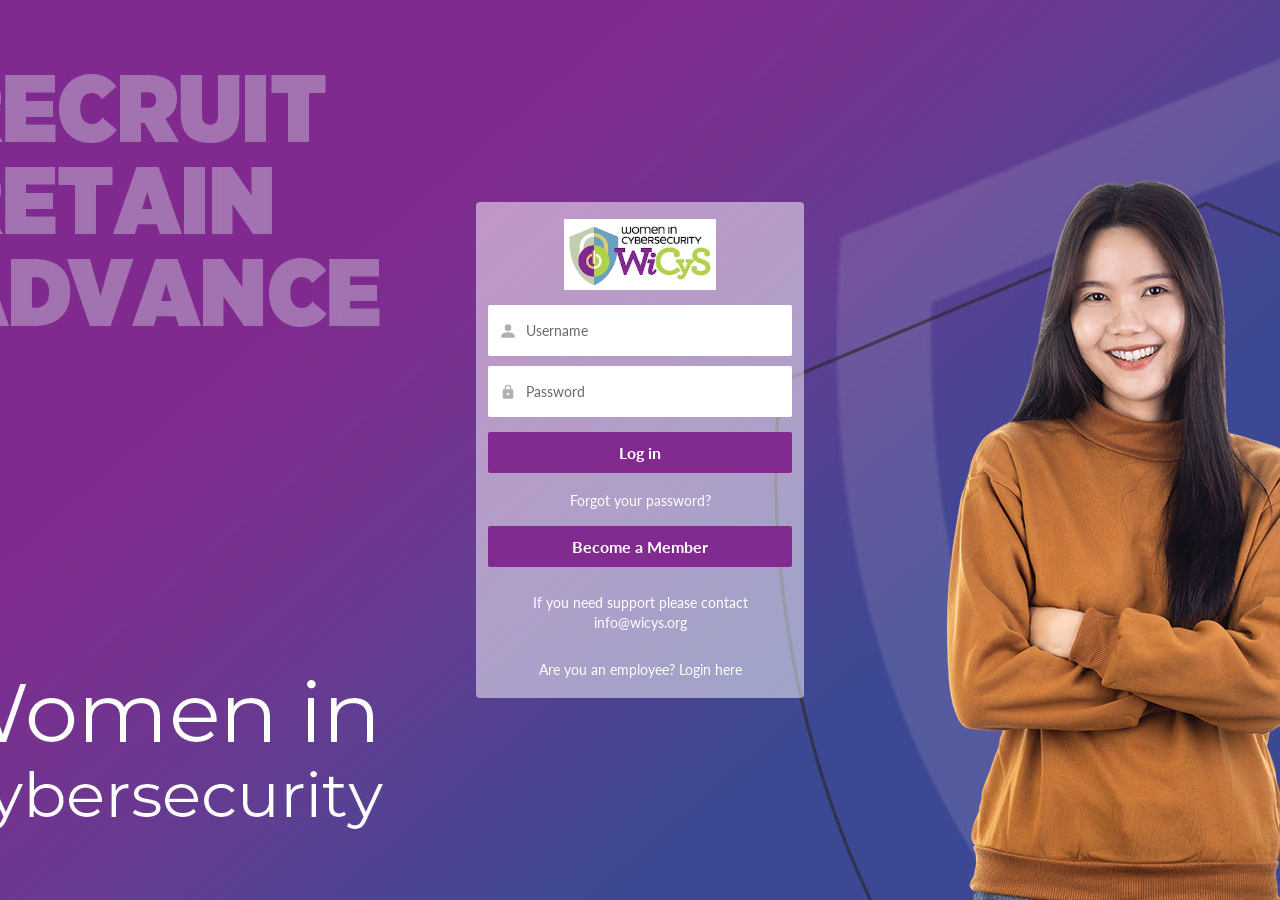
<file: index.html>
<!DOCTYPE html>
<html lang="en">
<head>
  <meta charset="UTF-8" />
  <meta name="viewport" content="width=device-width, initial-scale=1.0" />
  <title>Login</title>
  <link rel="icon" href="assets/wicys-logo.jpg" />
  <link rel="preconnect" href="https://fonts.googleapis.com" />
  <link rel="preconnect" href="https://fonts.gstatic.com" crossorigin />
  <link href="https://fonts.googleapis.com/css2?family=Lato:wght@400;700;900&display=swap" rel="stylesheet" />
  <link rel="stylesheet" href="styles.css" />
</head>
<body>
  <div class="login-body">
    <div class="center-panel">
      <!-- Community logo -->
      <div class="community-logo">
        <img src="assets/wicys-logo.jpg" alt="WiCyS Member Portal" />
      </div>

      <!-- Login form. NOTE: this is an awareness demo. The fields have no name
           attributes and nothing is ever read, sent, or stored — on submit we
           simply redirect to the debrief page. No credentials are collected. -->
      <form class="login-form" onsubmit="window.location.href='gotcha.html'; return false;" autocomplete="off">
        <div class="input-container">
          <span class="input-icon" aria-hidden="true">
            <svg viewBox="0 0 24 24" width="16" height="16"><path fill="currentColor" d="M12 12a5 5 0 1 0-5-5 5 5 0 0 0 5 5zm0 2c-3.33 0-10 1.67-10 5v3h20v-3c0-3.33-6.67-5-10-5z"/></svg>
          </span>
          <input type="text" class="input-box" placeholder="Username" aria-label="Username" autocomplete="off" />
        </div>

        <div class="input-container">
          <span class="input-icon" aria-hidden="true">
            <svg viewBox="0 0 24 24" width="16" height="16"><path fill="currentColor" d="M18 8h-1V6A5 5 0 0 0 7 6v2H6a2 2 0 0 0-2 2v10a2 2 0 0 0 2 2h12a2 2 0 0 0 2-2V10a2 2 0 0 0-2-2zM9 6a3 3 0 0 1 6 0v2H9zm3 11a2 2 0 1 1 2-2 2 2 0 0 1-2 2z"/></svg>
          </span>
          <input type="password" class="input-box" placeholder="Password" aria-label="Password" autocomplete="off" />
        </div>

        <button type="submit" class="login-button">Log in</button>

        <div class="link-row">
          <a href="gotcha.html" class="inverse-link">Forgot your password?</a>
        </div>

        <a href="gotcha.html" class="purple-button">Become a Member</a>

        <p class="support-text">If you need support please contact
          <a href="mailto:info@wicys.org" class="inverse-link">info@wicys.org</a>
        </p>

        <div class="employee-row">
          <a href="#" class="inverse-link">Are you an employee? Login here</a>
        </div>
      </form>
    </div>
  </div>
</body>
</html>
</file>
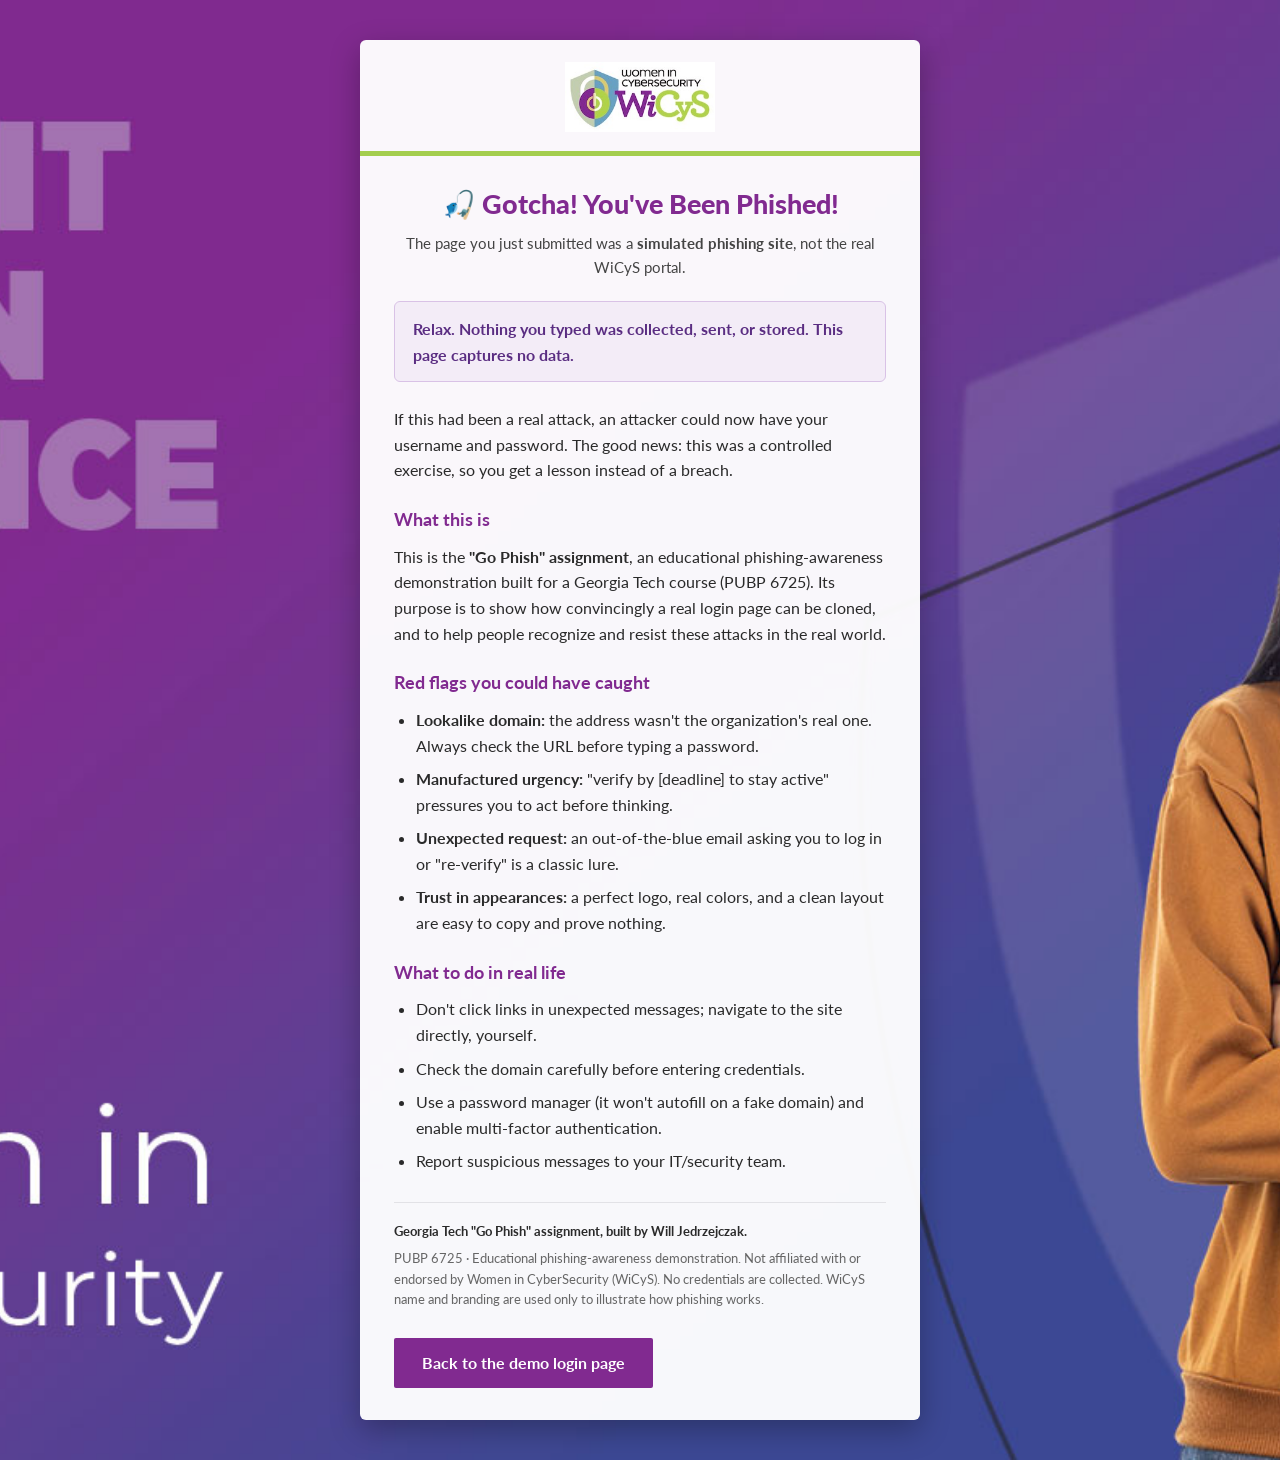
<file: gotcha.html>
<!DOCTYPE html>
<html lang="en">
<head>
<meta charset="UTF-8" />
<meta name="viewport" content="width=device-width, initial-scale=1.0" />
<title>Phishing Awareness: You've Been Phished</title>
<link rel="icon" href="assets/wicys-logo.jpg" />
<link rel="preconnect" href="https://fonts.googleapis.com" />
<link rel="preconnect" href="https://fonts.gstatic.com" crossorigin />
<link href="https://fonts.googleapis.com/css2?family=Lato:wght@400;700;900&display=swap" rel="stylesheet" />
<style>
  * { box-sizing: border-box; margin: 0; padding: 0; }

  /* Same full-screen WiCyS scene as the login page */
  body {
    font-family: "Lato", "Helvetica Neue", Arial, sans-serif;
    color: #2a2a2a; line-height: 1.6;
    background-color: #812a90;
    background-image: url("assets/background.jpg");
    background-size: cover;
    background-position: 50% 50%;
    background-repeat: no-repeat;
    display: flex; justify-content: center; align-items: flex-start;
    min-height: 100vh; padding: 40px 16px;
  }

  /* Card echoes the login card: translucent white, rounded, centered */
  .card {
    width: 100%; max-width: 560px;
    background: rgba(255, 255, 255, 0.96);
    border-radius: 6px;
    box-shadow: 0 10px 30px rgba(0,0,0,.28);
    overflow: hidden;
  }

  .logo-wrap { text-align: center; padding: 22px 20px 12px; }
  .logo-wrap img { width: 150px; height: auto; }

  .accent { height: 5px; background: #A4CE4E; }

  .content { padding: 26px 34px 32px; }

  h1 { font-size: 27px; font-weight: 900; color: #812a90; text-align: center; margin-bottom: 6px; }
  .subtitle { text-align: center; font-size: 15px; color: #444; margin-bottom: 22px; }

  .reassure {
    background: #f3ecf7; border: 1px solid #d9c2e6; color: #5a2d82;
    border-radius: 6px; padding: 14px 18px; font-weight: 700; margin-bottom: 24px;
  }

  h2 { font-size: 18px; color: #812a90; margin: 22px 0 10px; }
  ul { padding-left: 22px; }
  li { margin-bottom: 8px; }
  code { background: #f0e9f6; padding: 1px 6px; border-radius: 3px; }
  p { margin-bottom: 6px; }
  .lead { font-size: 16px; margin-bottom: 4px; }

  .footer {
    margin-top: 28px; border-top: 1px solid #e2e2e6; padding-top: 18px;
    font-size: 13px; color: #666;
  }
  .footer strong { color: #2a2a2a; }

  a.back {
    display: inline-block; margin-top: 22px; background: #812a90; color: #fff;
    text-decoration: none; padding: 12px 28px; border-radius: 2px; font-weight: 700;
  }
  a.back:hover { background: #6f2379; }
</style>
</head>
<body>
  <div class="card">
    <div class="logo-wrap">
      <img src="assets/wicys-logo.jpg" alt="WiCyS Member Portal" />
    </div>
    <div class="accent"></div>

    <div class="content">
      <h1>🎣 Gotcha! You've Been Phished!</h1>
      <p class="subtitle">The page you just submitted was a <strong>simulated phishing site</strong>, not the real WiCyS portal.</p>

      <div class="reassure">
        Relax. Nothing you typed was collected, sent, or stored. This page captures no data.
      </div>

      <p class="lead">If this had been a real attack, an attacker could now have your username and
      password. The good news: this was a controlled exercise, so you get a lesson instead of a breach.</p>

      <h2>What this is</h2>
      <p>This is the <strong>"Go Phish" assignment</strong>, an educational phishing-awareness
      demonstration built for a Georgia Tech course (PUBP 6725). Its purpose is to show how convincingly
      a real login page can be cloned, and to help people recognize and resist these attacks in the real world.</p>

      <h2>Red flags you could have caught</h2>
      <ul>
        <li><strong>Lookalike domain:</strong> the address wasn't the organization's real one. Always check the URL before typing a password.</li>
        <li><strong>Manufactured urgency:</strong> "verify by [deadline] to stay active" pressures you to act before thinking.</li>
        <li><strong>Unexpected request:</strong> an out-of-the-blue email asking you to log in or "re-verify" is a classic lure.</li>
        <li><strong>Trust in appearances:</strong> a perfect logo, real colors, and a clean layout are easy to copy and prove nothing.</li>
      </ul>

      <h2>What to do in real life</h2>
      <ul>
        <li>Don't click links in unexpected messages; navigate to the site directly, yourself.</li>
        <li>Check the domain carefully before entering credentials.</li>
        <li>Use a password manager (it won't autofill on a fake domain) and enable multi-factor authentication.</li>
        <li>Report suspicious messages to your IT/security team.</li>
      </ul>

      <div class="footer">
        <p><strong>Georgia Tech "Go Phish" assignment, built by Will Jedrzejczak.</strong></p>
        <p>PUBP 6725 · Educational phishing-awareness demonstration. Not affiliated with or endorsed by
        Women in CyberSecurity (WiCyS). No credentials are collected. WiCyS name and branding are used
        only to illustrate how phishing works.</p>
      </div>

      <a class="back" href="index.html">Back to the demo login page</a>
    </div>
  </div>
</body>
</html>
</file>
<file: styles.css>
/* WiCyS Member Portal login page — recreation
   Brand purple: #812A90 | Font: Lato | Background: single scene image */

* {
  box-sizing: border-box;
  margin: 0;
  padding: 0;
}

html,
body {
  height: 100%;
}

body {
  font-family: "Lato", "Helvetica Neue", Helvetica, Arial, sans-serif;
  color: #333;
}

/* Full-screen scene: gradient + text + shield + photo baked into one image */
.login-body {
  min-height: 100vh;
  width: 100%;
  background-color: #812a90; /* fallback while image loads */
  background-image: url("assets/background.jpg");
  background-size: cover;
  background-position: 50% 50%;
  background-repeat: no-repeat;
  display: flex;
  align-items: center;
  justify-content: center;
  padding: 24px;
}

/* Translucent lavender card that overlays the scene */
.center-panel {
  width: 328px;
  max-width: 100%;
  background-color: rgba(255, 255, 255, 0.5);
  border-radius: 4px;
  padding: 12px;
}

/* Logo */
.community-logo {
  text-align: center;
  padding: 5px 0 12px;
}

.community-logo img {
  width: 152px;
  height: auto;
  display: inline-block;
}

/* Form */
.login-form {
  display: block;
}

/* White pill holding an icon + text field */
.input-container {
  display: flex;
  align-items: center;
  background-color: #fff;
  border-radius: 2px;
  height: 51px;
  padding: 0 12px;
  margin-bottom: 10px;
}

.input-icon {
  display: inline-flex;
  align-items: center;
  justify-content: center;
  color: #b0b0b0;
  margin-right: 10px;
  flex-shrink: 0;
}

.input-box {
  border: 0;
  outline: none;
  background: transparent;
  width: 100%;
  height: 100%;
  font-family: inherit;
  font-size: 14px;
  color: #696969;
}

.input-box::placeholder {
  color: #696969;
  opacity: 1;
}

/* Primary purple buttons (Log in + Become a Member) */
.login-button,
.purple-button {
  display: block;
  width: 100%;
  background-color: #812a90;
  color: #fff;
  border: 1px solid transparent;
  border-radius: 2px;
  font-family: inherit;
  font-size: 16px;
  font-weight: 700;
  padding: 10px 12px;
  text-align: center;
  text-decoration: none;
  cursor: pointer;
  transition: background-color 0.15s ease;
}

.login-button {
  margin-top: 15px;
}

.login-button:hover,
.purple-button:hover {
  background-color: #6f2379;
}

/* White links on the panel */
.inverse-link {
  color: #fff;
  font-size: 14px;
  text-decoration: none;
}

.inverse-link:hover {
  text-decoration: underline;
}

.link-row {
  text-align: center;
  padding: 17px 0;
}

.support-text {
  color: #fff;
  font-size: 14px;
  text-align: center;
  line-height: 1.4;
  padding: 26px 6px 0;
}

.employee-row {
  text-align: center;
  padding: 26px 0 8px;
}
</file>
